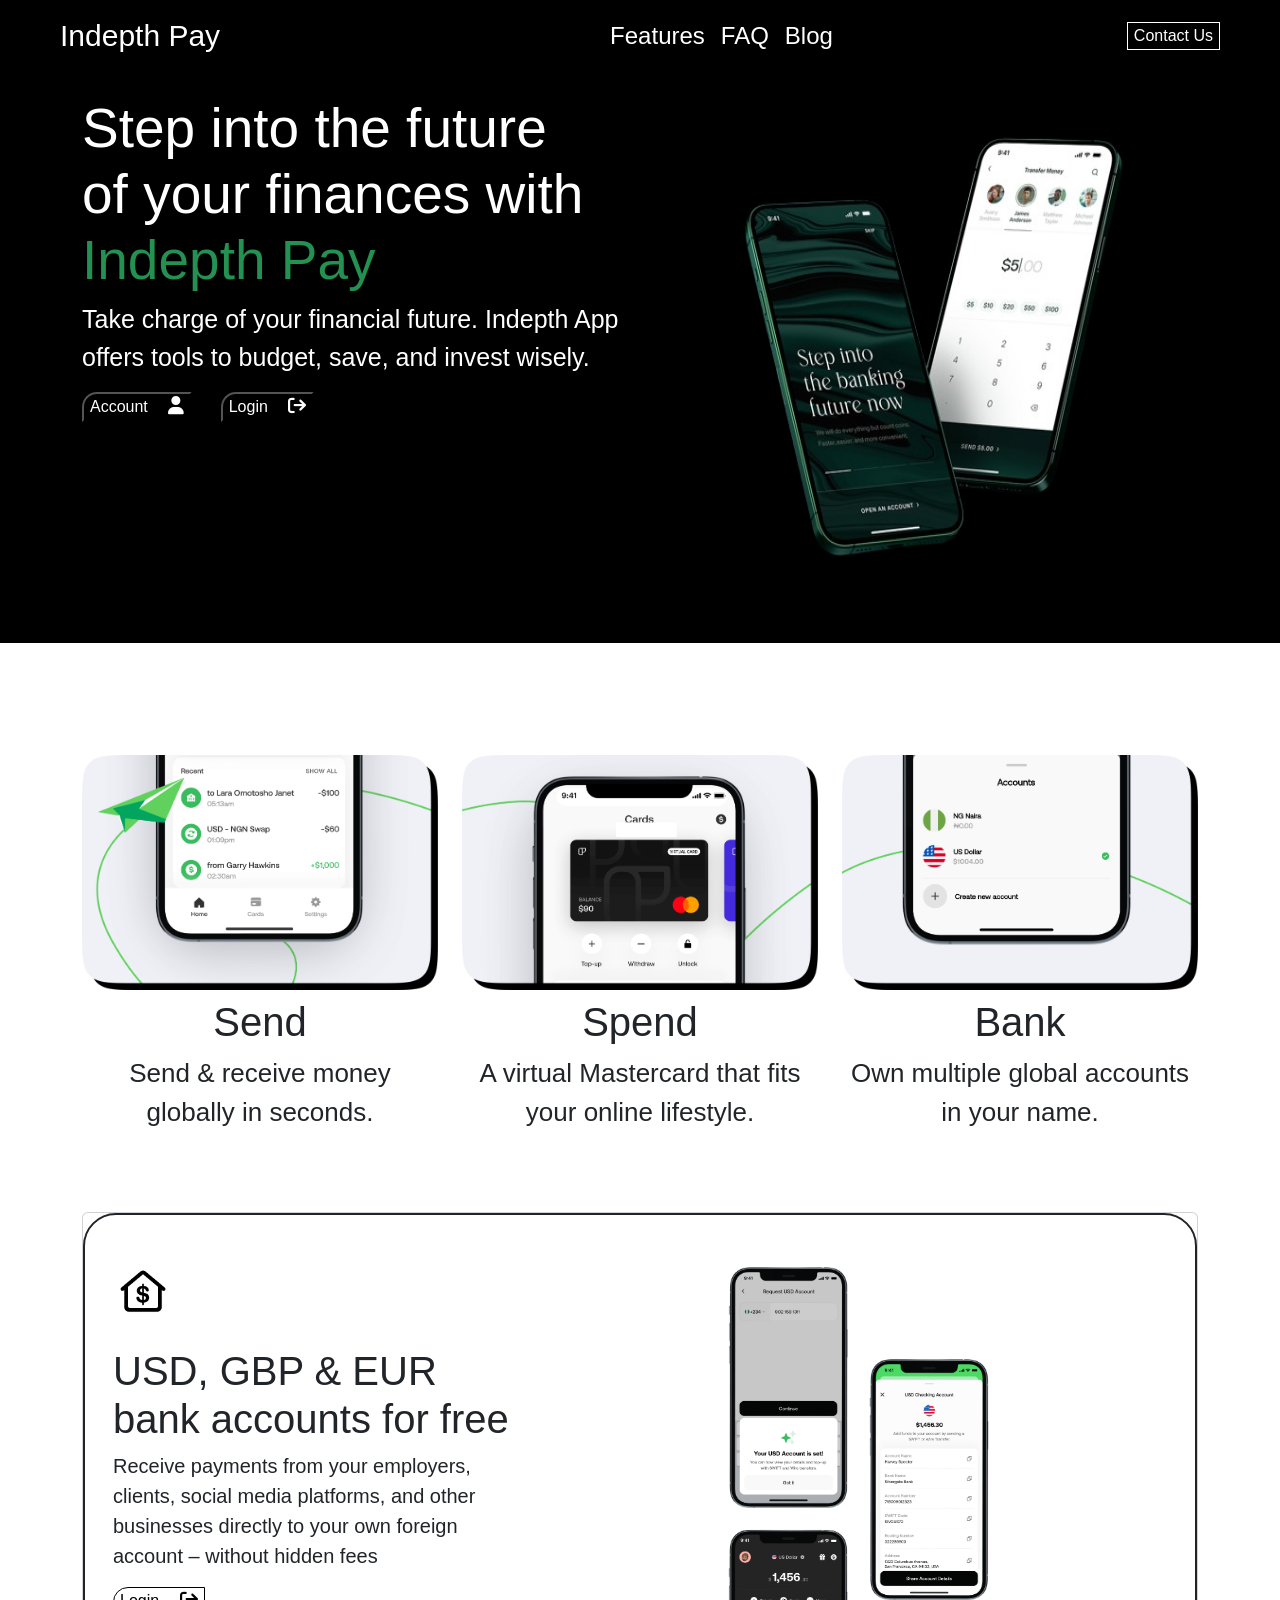
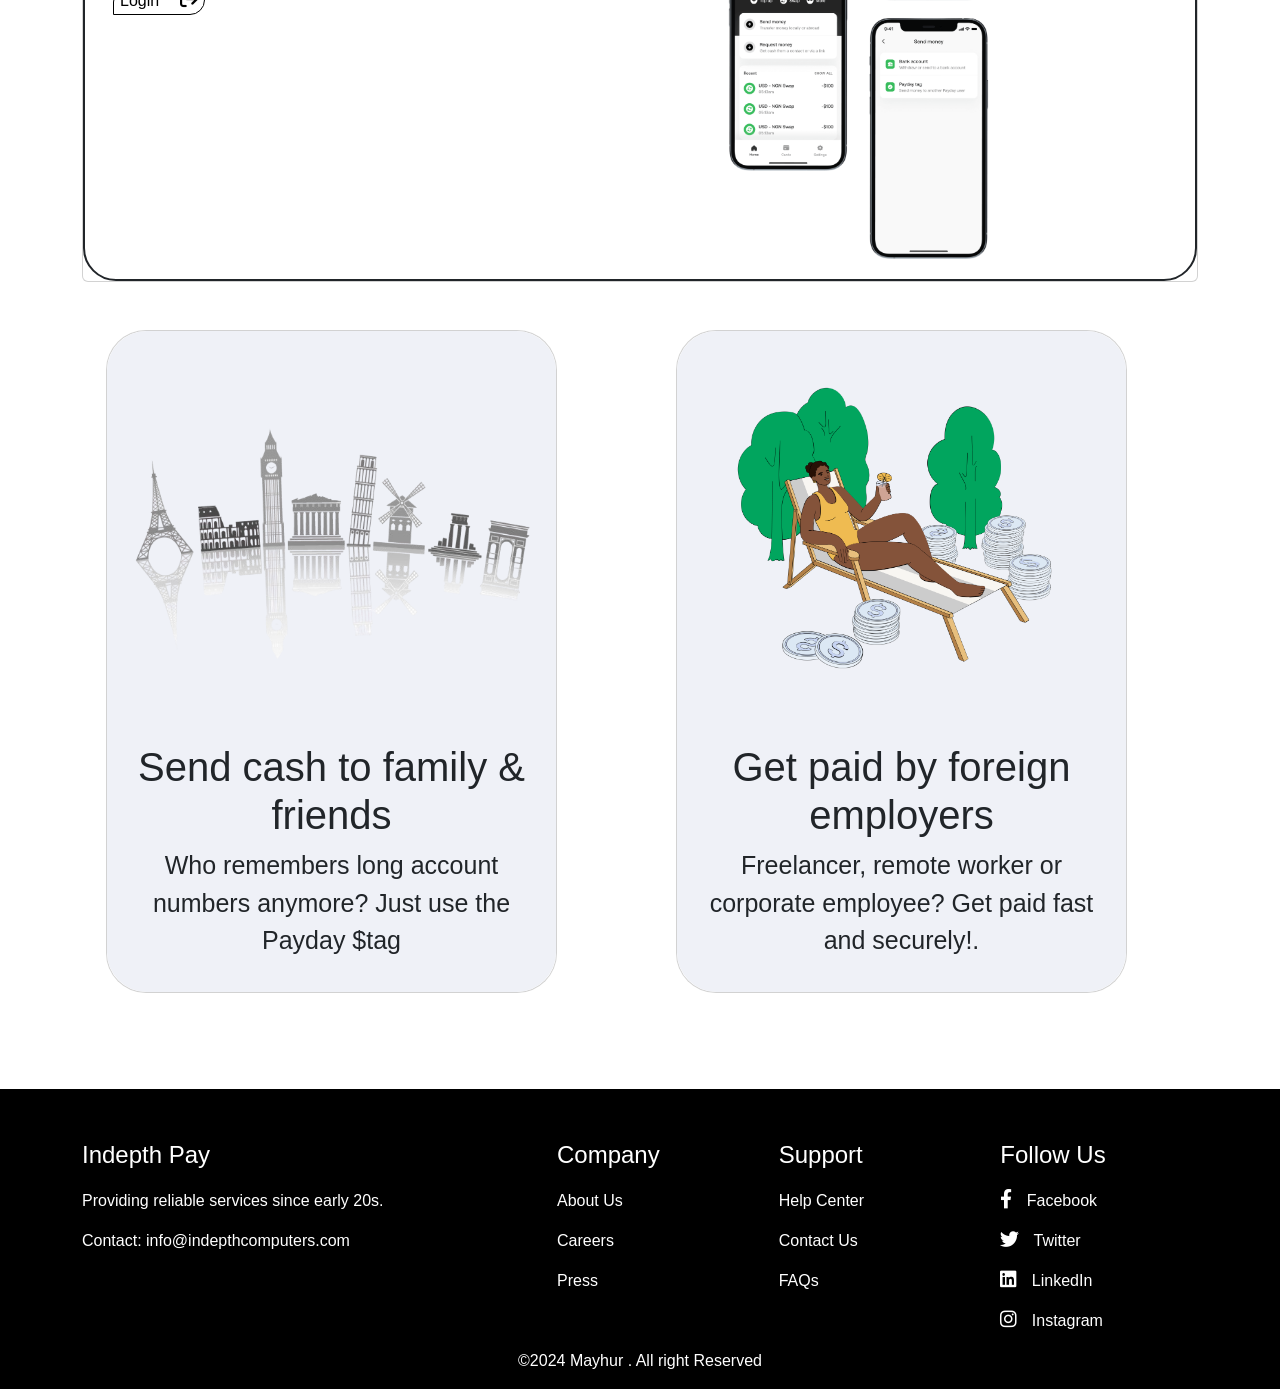
<file: index.html>
<!DOCTYPE html>
<html lang="en">
<head>
    <meta charset="UTF-8">
    <meta name="viewport" content="width=device-width, initial-scale=1.0">
    <title>Indepth Pay</title>
    <link href="https://cdn.jsdelivr.net/npm/bootstrap@5.0.2/dist/css/bootstrap.min.css" rel="stylesheet"
    integrity="sha384-EVSTQN3/azprG1Anm3QDgpJLIm9Nao0Yz1ztcQTwFspd3yD65VohhpuuCOmLASjC" crossorigin="anonymous" />
    <link rel="stylesheet" href="style.css">
    <link rel="preconnect" href="https://fonts.googleapis.com">
  <link rel="preconnect" href="https://fonts.gstatic.com" crossorigin>
  <link
    href="https://fonts.googleapis.com/css2?family=Jersey+20&family=PT+Sans:ital,wght@0,400;0,700;1,400;1,700&display=swap"
    rel="stylesheet">

  <link href="https://api.fontshare.com/v2/css?f[]=clash-display@200,300,400,500,600,700&display=swap" rel="stylesheet">
  <link rel="stylesheet" href="https://cdnjs.cloudflare.com/ajax/libs/font-awesome/6.0.0-beta3/css/all.min.css">
    
</head>

<body >
    <!-- Nav Section Starts Here -->

    <section class="Nav_section">
    <nav class="navbar navbar-expand-lg ">
        <div class="container-fluid">
          <a class="navbar-brand ms-lg-5" href="#">Indepth Pay</a>
          <button class="navbar-toggler" type="button" data-bs-toggle="collapse" data-bs-target="#navbarNav" aria-controls="navbarNav" aria-expanded="false" aria-label="Toggle navigation">
            <span class="navbar-toggler-icon"></span>
          </button>
          <div class="collapse navbar-collapse" id="navbarNav">
            <ul class="navbar-nav m-auto">
              <li class="nav-item">
                <a class="nav-link active" aria-current="page" href="#">Home</a>
              </li>
              <li class="nav-item">
                <a class="nav-link" href="#">Features</a>
              </li>
              <li class="nav-item">
                <a class="nav-link" href="#">FAQ</a>
              </li>
              <li class="nav-item">
                <a class="nav-link " >Blog</a>
              </li>
            </ul>
            <button class=" btn-lg Contact me-md-5">Contact Us</button>
          </div>
        </div>
      </nav>
    </section>

      <!-- Nav Section Ends Here -->

<!-- Introduction Section Starts Here -->
<div class="container mt-4 ">
    <div class="row">
        <div class="col-md-6">
            <h1 class="Step">Step into the future <br/>of your finances with <span class="Green">Indepth Pay</span></h1>
            <p class="Take_paragraph">Take charge of your financial future. Indepth App offers tools to budget, save, and invest wisely.</p>
            <button class=" Account btn-lg me-4"> Account 
                
                <i class="fa-solid fa-user ms-3 icon"></i></button>
            <button class="Login btn-lg"> Login
                <i class="fa-solid fa-arrow-right-from-bracket icon ms-3"></i>

            </button>
        </div>
        <div class="col-md-6">
            <img src="images/Phone.png" alt="" class="img-fluid Phone_image">
        </div>
    </div>
</div>
<!-- Introduction Section Ends Here -->

<!-- Second Section Starts Here -->
 <section class="Second_sec pt-5 mt-5">
<div class="container pt-5 mt-3">
    <div class="row">

        <div class="col-md-4">
<img src="images/send.png" alt="" class="img-fluid">
 <h1 class="Send text-center mt-2">Send</h1>
 <p class="Sen-Paragraph text-center">Send & receive money globally in seconds.</p>
        </div>

        <div class="col-md-4">
            <img src="images/spend.png" alt="" class="img-fluid">
 <h1 class="Send text-center mt-2">Spend</h1>
 <p class="Sen-Paragraph text-center">A virtual Mastercard that fits your online lifestyle.</p>

        </div>
        <div class="col-md-4">

            <img src="images/Bank.png" alt="" class="img-fluid">
 <h1 class="Send text-center mt-2">Bank</h1>
 <p class="Sen-Paragraph text-center">Own multiple global accounts in your name. 

        </div>
    </div>
</div>
</section>
<!-- Second Sections Ends Here -->

<!-- Third Section Stars Here -->
 <section class="Third_Section pt-5">
<div class="container mt-3 ">
<div class="card ">
    <div class="card-body Currency pt-5 Third_Sectionp">
<div class="row container">
    <div class="col-md-5">
        <img src="images/house.png" alt="" class="house ">
        <h1 class="USD mt-4">USD, GBP & EUR bank accounts for free</h1>

        <p class="Receive">Receive payments from your employers, clients, social media platforms, and other businesses directly to your own foreign account – without hidden fees</p>

        <button class="Login2 btn-lg">Login
            <i class="fa-solid fa-arrow-right-from-bracket icon ms-3"></i>

        </button>
    </div>
    <div class="col-md-5 offset-md-2">
<img src="images/transaction list.png" alt="" class="Transaction img-fluid">
    </div>
</div>
    </div>
</div>
</div>
</section>
<!-- Third Section Ends Here -->

<!-- Fourth Section Starts Here -->
<section class="Fourth_sec  pt-5 ps-md-5 pb-5">
    <div class="container pb-5">
<div class="row">
    <div class="col-md-5">
        <div class="card C">
            <div class="card-body Tower text-center pt-5">
<img src="images/tower.png" alt="" class="img-fluid tower ">

<h1 class="Send mt-5 pt-3">Send cash to family & friends</h1>

<p class="WHo">
    Who remembers long account numbers anymore? Just use the Payday $tag
</p>
            </div>
        </div>
    </div>
    <div class="col-md-5 offset-md-1">
        <div class="card C">
            <div class="card-body Tower text-center pt-5">
<img src="images/flex.png" alt="" class="img-fluid flex ">

<h1 class="Send mt-5 pt-3">Get paid by foreign employers</h1>

<p class="WHo">
    Freelancer, remote worker or corporate employee? Get paid fast and securely!.
</p>
            </div>
    </div>
</div>
    </div>
</section>
<!-- Forth Section Ends Here -->

<!-- Footer Section Starts Here -->
<section class="Footer mt-5">
    <div class="container">
<div class="row">
    <div class="col-md-5">
        <p class="fs-4">Indepth Pay</p>
        <p>Providing reliable services since early 20s.
  </p>
            <p>Contact: info@indepthcomputers.com</p>
    </div>
    <div class="col">
            <p class="fs-4">Company</p>
            <p>About Us</p>
            <p>Careers</p>
            <p>Press</p>
    </div>
    <div class="col">
        <p class="fs-4">Support</p>
            <p>Help Center</p>
            <p>Contact Us</p>
            <p>FAQs</p>
    </div>
    <div class="col">
        <p class="fs-4">Follow Us</p>
            <p>
                <i class="fa-brands fa-facebook-f socials"></i>
                Facebook</p>
            <p>
                <i class="fa-brands fa-twitter socials"></i>
                Twitter</p>
            <p>
                <i class="fa-brands fa-linkedin socials"></i>
                LinkedIn</p>
            <p>
                <i class="fa-brands fa-instagram socials"></i>
                Instagram</p>
    </div>
</div>
<p class="text-center">&copy;2024 Mayhur . All right Reserved</p>
    </div>
</section>


<script src="script.js"></script>
<script src="https://cdn.jsdelivr.net/npm/bootstrap@5.0.2/dist/js/bootstrap.bundle.min.js"
integrity="sha384-MrcW6ZMFYlzcLA8Nl+NtUVF0sA7MsXsP1UyJoMp4YLEuNSfAP+JcXn/tWtIaxVXM"
crossorigin="anonymous"></script>

</body>
</html>
</file>
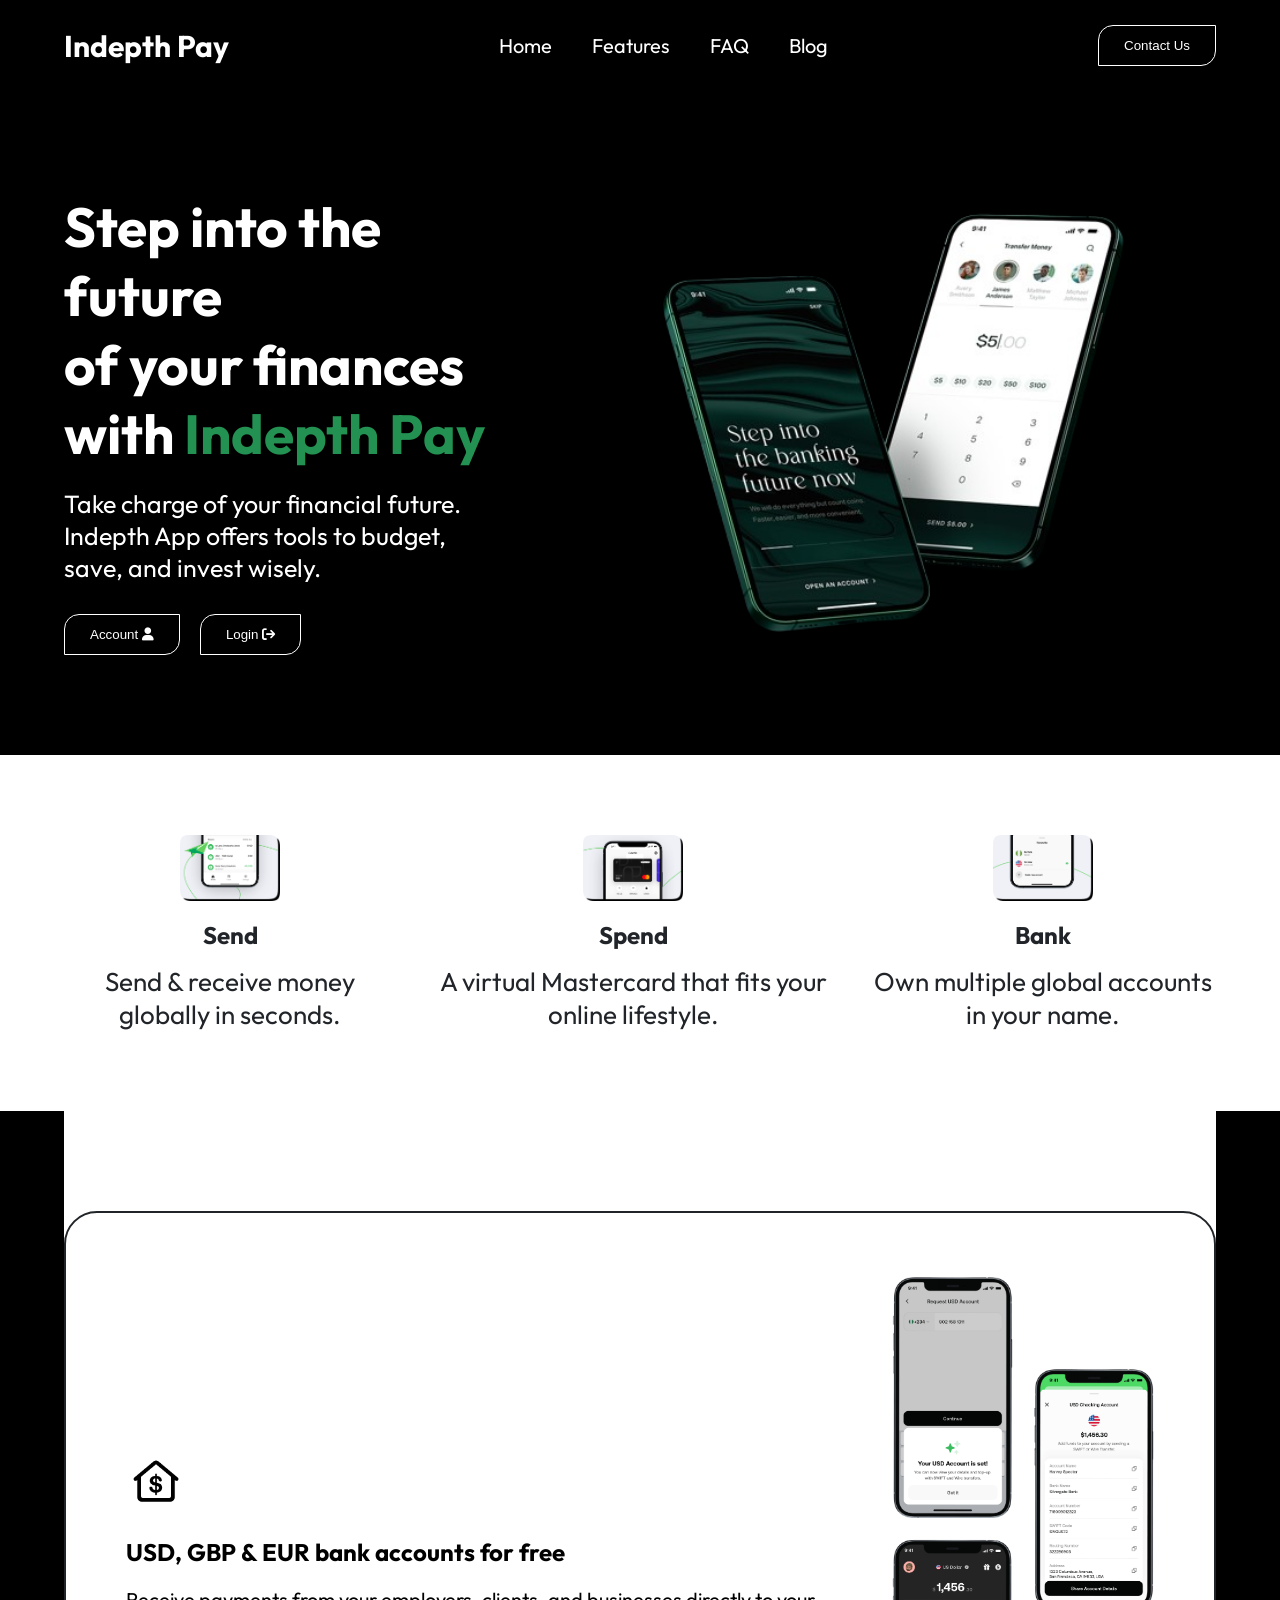
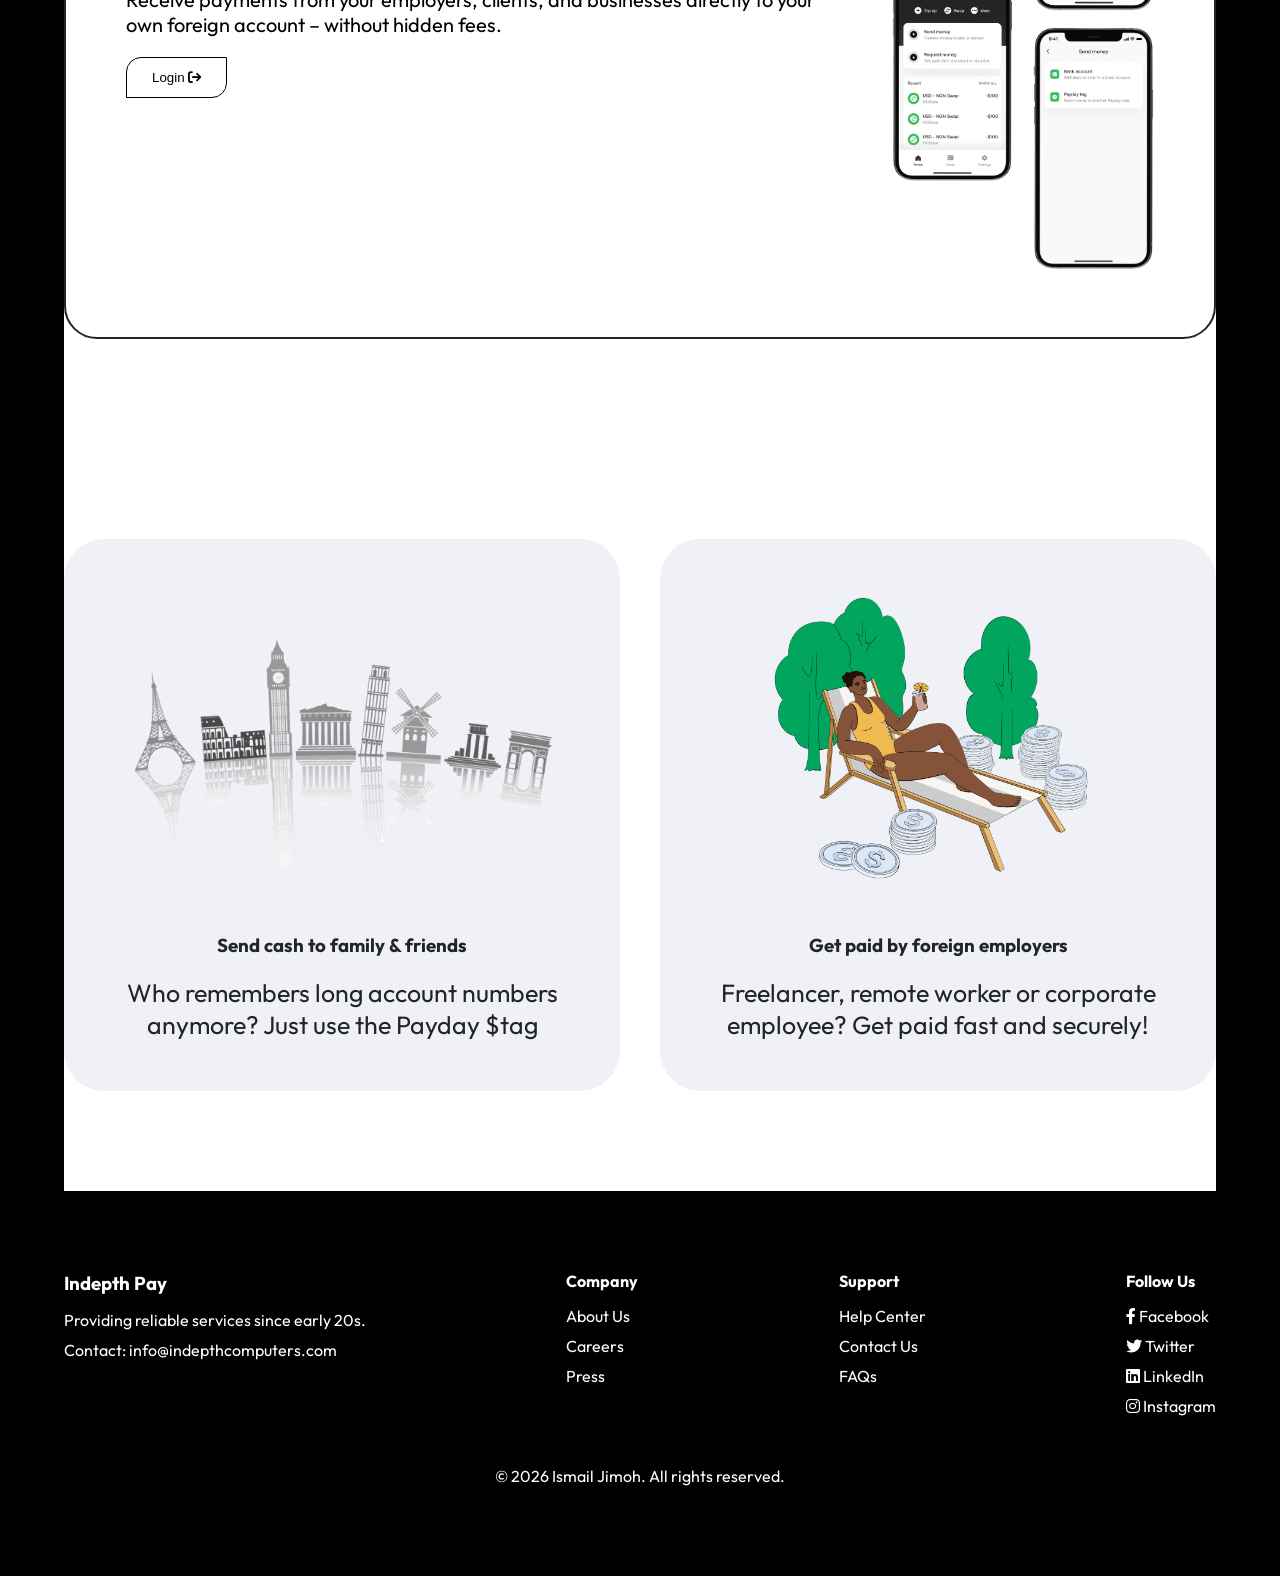
<file: html & css/new.html>
<!DOCTYPE html>
<html lang="en">

<head>
    <meta charset="UTF-8">
    <meta name="viewport" content="width=device-width, initial-scale=1.0">
    <title>Indepth Pay</title>

    <!-- Google Fonts -->
    <link href="https://fonts.googleapis.com/css2?family=Outfit:wght@300;400;500;600;700&display=swap" rel="stylesheet">

    <!-- Font Awesome -->
    <link rel="stylesheet" href="https://cdnjs.cloudflare.com/ajax/libs/font-awesome/6.0.0-beta3/css/all.min.css">

    <link rel="stylesheet" href="new.css">
</head>

<body>

    <!-- NAV -->
    <header class="navbar">
        <div class="container nav-container">
            <h2 class="logo">Indepth Pay</h2>

            <ul class="nav-links">
                <li><a href="#">Home</a></li>
                <li><a href="#">Features</a></li>
                <li><a href="#">FAQ</a></li>
                <li><a href="#">Blog</a></li>
            </ul>

            <button class="btn contact-btn">Contact Us</button>
        </div>
    </header>

    <!-- HERO SECTION -->
    <section class="hero container">
        <div class="hero-text">
            <h1>
                Step into the future <br>
                of your finances with
                <span class="green">Indepth Pay</span>
            </h1>

            <p>
                Take charge of your financial future. Indepth App offers tools to budget, save, and invest wisely.
            </p>

            <div class="hero-buttons">
                <button class="btn primary">
                    Account <i class="fa-solid fa-user"></i>
                </button>

                <button class="btn secondary">
                    Login <i class="fa-solid fa-arrow-right-from-bracket"></i>
                </button>
            </div>
        </div>

        <div class="hero-image">
            <img src="../images/Phone.png" alt="Phone">
        </div>
    </section>

    <!-- FEATURES -->
    <section class="features">
        <div class="container feature-grid">
            <div class="feature">
                <img src="../images/send.png" alt="">
                <h2>Send</h2>
                <p>Send & receive money globally in seconds.</p>
            </div>

            <div class="feature">
                <img src="../images/spend.png" alt="">
                <h2>Spend</h2>
                <p>A virtual Mastercard that fits your online lifestyle.</p>
            </div>

            <div class="feature">
                <img src="../images/Bank.png" alt="">
                <h2>Bank</h2>
                <p>Own multiple global accounts in your name.</p>
            </div>
        </div>
    </section>

    <!-- THIRD SECTION -->
    <section class="currency container">
        <div class="currency-content">
            <div class="currency-text">
                <img src="../images/house.png" alt="">
                <h2>USD, GBP & EUR bank accounts for free</h2>
                <p>
                    Receive payments from your employers, clients, and businesses directly to your own foreign account –
                    without hidden fees.
                </p>
                <button class="btn secondary">
                    Login <i class="fa-solid fa-arrow-right-from-bracket"></i>
                </button>
            </div>

            <div class="currency-image">
                <img src="../images/transaction list.png" alt="">
            </div>
        </div>
    </section>

    <!-- FOURTH SECTION -->
    <section class="cards-section container">
        <div class="card">
            <img src="../images/tower.png" alt="">
            <h3>Send cash to family & friends</h3>
            <p>Who remembers long account numbers anymore? Just use the Payday $tag</p>
        </div>

        <div class="card">
            <img src="../images/flex.png" alt="">
            <h3>Get paid by foreign employers</h3>
            <p>Freelancer, remote worker or corporate employee? Get paid fast and securely!</p>
        </div>
    </section>

    <!-- FOOTER -->
    <footer class="footer">
        <div class="container footer-grid">
            <div>
                <h3>Indepth Pay</h3>
                <p>Providing reliable services since early 20s.</p>
                <p>Contact: info@indepthcomputers.com</p>
            </div>

            <div>
                <h4>Company</h4>
                <p>About Us</p>
                <p>Careers</p>
                <p>Press</p>
            </div>

            <div>
                <h4>Support</h4>
                <p>Help Center</p>
                <p>Contact Us</p>
                <p>FAQs</p>
            </div>

            <div>
                <h4>Follow Us</h4>
                <p><i class="fa-brands fa-facebook-f"></i> Facebook</p>
                <p><i class="fa-brands fa-twitter"></i> Twitter</p>
                <p><i class="fa-brands fa-linkedin"></i> LinkedIn</p>
                <p><i class="fa-brands fa-instagram"></i> Instagram</p>
            </div>
        </div>

        <p class="copyright">
            &copy; 2026 Ismail Jimoh. All rights reserved.
        </p>
    </footer>

</body>

</html>
</file>
<file: style.css>
:root {
    --font-family: 'Clash Display', sans-serif;
    --Green: #239152
}

body {
    background-color: black;
    color: white;
    font-family: var(--font-family)
}

.nav-link {
    color: white;
    font-size: 24px;

}

.navbar-brand:hover {
    color: white
}

.nav-link:hover {
    color: white
}

.navbar-brand {
    color: white;
    font-size: 30px
}

/* Introduction Css  */
.Contact {
    color: white;
    border: 1px solid white;
    background-color: inherit;
}

.Step {
    font-size: 55px
}

.Phone_image {
    height: 500px
}

.Green {
    color: var(--Green)
}

.Take_paragraph {
    font-size: 25px
}

.Account {
    background: inherit;
    color: white;
    border-top-left-radius: 15px;
    border-bottom-right-radius: 15px;
    border-top-right-radius: 0px;
    border-bottom-left-radius: 0px;
    transition-duration: 1.5s;
    transition-property: background;
    transition-timing-function: ease-in;

}

.Account:hover {
    background-color: var(--Green);
    border: 1px solid var(--Green);
}

.icon {
    font-size: 18px
}

.Login {
    background: inherit;
    color: white;
    border-top-left-radius: 15px;
    border-bottom-right-radius: 15px;
    border-top-right-radius: 0px;
    border-bottom-left-radius: 0px;
    transition-duration: 1.5s;
    transition-property: background;
    transition-timing-function: ease-in;
}

.Login:hover {
    background-color: var(--Green);
    border: 1px solid var(--Green);
}

/* Introduction Ends Here */


/* Second Section Css */
.Second_sec {
    background: white;
    color: #212529;

}

.Sen-Paragraph {
    font-size: 26px
}

/* Second Ends Here */

/* Third Section */
.Third_Section {
    background: white;
    color: black;

}

.Currency {
    border: 2px solid #212529;
    border-radius: 33px;

}

.house {
    width: 60px;
    background: white
}

.Receive {
    font-size: 20px
}

.Login2 {
    background: inherit;
    color: black;
    border-top-left-radius: 15px;
    border-bottom-right-radius: 15px;
    border-top-right-radius: 0px;
    border-bottom-left-radius: 0px;
    transition-duration: 1.5s;
    transition-property: background;
    transition-timing-function: ease-in;
    border: 1px solid black
}

.Login2:hover {
    background-color: var(--Green);
    border: 1px solid var(--Green);
    color: white
}

.Transaction {
    height: 600px
}

.Third_Sectionp {
    transition-duration: 1.5s;
    transition-property: background;
    transition-timing-function: ease-in-out;
}

.Third_Sectionp:hover {
    background-color: black;
    color: white;
    cursor: pointer;
}

.Login_js {
    background: inherit;
    color: white;
    border-top-left-radius: 15px;
    border-bottom-right-radius: 15px;
    border-top-right-radius: 0px;
    border-bottom-left-radius: 0px;
    transition-duration: 1.5s;
    transition-property: background;
    transition-timing-function: ease-in;
    border: 1px solid white
}

/* Third Section Ends Here */

/* Fourth Scetion Starts Here */
.Fourth_sec {
    background: white;
    color: #212529
}

.tower {
    height: 300px
}

.Tower {
    background: #EFF1F7;
    border-radius: 40px
}

.C {
    border-radius: 40px
}

.Send {
    color: #212529;
}

.WHo {
    font-size: 25px
}

.flex {
    height: 300px
}

.Footer {
    color: white
}

.socials {
    font-size: 19px;
    margin-right: 10px
}
</file>
<file: html & css/new.css>
/* GLOBAL */
* {
    margin: 0;
    padding: 0;
    box-sizing: border-box;
}

body {
    background-color: black;
    color: white;
    font-family: 'Outfit', sans-serif;
}

.container {
    width: 90%;
    max-width: 1200px;
    margin: auto;
}

/* NAVIGATION */

.navbar {
    padding: 25px 0;
}

.nav-container {
    display: flex;
    justify-content: space-between;
    align-items: center;
}

.logo {
    font-size: 30px;
    color: white;
}

.nav-links {
    list-style: none;
    display: flex;
    gap: 40px;
}

.nav-links a {
    text-decoration: none;
    color: white;
    font-size: 20px;
}

.nav-links a:hover {
    color: #239152;
}

.contact-btn {
    color: white;
    border: 1px solid white;
    background-color: transparent;
    padding: 10px 20px;
    cursor: pointer;
}

/* ========================= */
/* HERO SECTION */
/* ========================= */

.hero {
    display: flex;
    align-items: center;
    justify-content: space-between;
    padding: 80px 0;
    gap: 50px;
}

.hero-text {
    flex: 1;
}

.hero-text h1 {
    font-size: 55px;
    margin-bottom: 20px;
}

.green {
    color: #239152;
}

.hero-text p {
    font-size: 25px;
    margin-bottom: 30px;
}

.hero-buttons {
    display: flex;
    gap: 20px;
}

.btn {
    padding: 12px 25px;
    border-top-left-radius: 15px;
    border-bottom-right-radius: 15px;
    border-top-right-radius: 0;
    border-bottom-left-radius: 0;
    transition: 0.6s ease-in-out;
    cursor: pointer;
    border: 1px solid white;
}

.primary,
.secondary {
    background: transparent;
    color: white;
}

.primary:hover,
.secondary:hover {
    background-color: #239152;
    border: 1px solid #239152;
}

.icon {
    margin-left: 8px;
}

/* Phone Image */
.hero-image img {
    height: 500px;
    max-width: 100%;
}

/* ========================= */
/* SECOND SECTION */
/* ========================= */

.features {
    background: white;
    color: #212529;
    padding: 80px 0;
}

.feature-grid {
    display: flex;
    justify-content: space-between;
    gap: 40px;
    text-align: center;
}

.feature img {
    width: 100px;
}

.feature h2 {
    margin: 15px 0;
}

.feature p {
    font-size: 26px;
}

/* ========================= */
/* THIRD SECTION */
/* ========================= */

.currency {
    background: white;
    color: black;
    padding: 100px 0;
}

.currency-content {
    display: flex;
    align-items: center;
    justify-content: space-between;
    gap: 60px;
    border: 2px solid #212529;
    border-radius: 33px;
    padding: 60px;
    transition: 1s ease-in-out;
}

.currency-content:hover {
    background: black;
    color: white;
    cursor: pointer;
}

.currency-text {
    flex: 1;
}

.currency-text img {
    width: 60px;
    margin-bottom: 20px;
}

.currency-text p {
    font-size: 20px;
    margin: 20px 0;
}

.currency-image img {
    height: 600px;
    max-width: 100%;
}

/* Special button in white section */
.currency .btn {
    border: 1px solid black;
    color: black;
}

.currency .btn:hover {
    background-color: #239152;
    border: 1px solid #239152;
    color: white;
}

/* ========================= */
/* FOURTH SECTION */
/* ========================= */

.cards-section {
    background: white;
    color: #212529;
    padding: 100px 0;
    display: flex;
    gap: 40px;
}

.card {
    flex: 1;
    border-radius: 40px;
    background: #EFF1F7;
    padding: 50px;
    text-align: center;
}

.card img {
    height: 300px;
    margin-bottom: 20px;
}

.card h3 {
    margin: 20px 0;
}

.card p {
    font-size: 25px;
}

/* ========================= */
/* FOOTER */
/* ========================= */

.footer {
    padding: 80px 0;
}

.footer-grid {
    display: flex;
    justify-content: space-between;
    gap: 40px;
}

.footer h3,
.footer h4 {
    margin-bottom: 15px;
}

.footer p {
    margin-bottom: 10px;
}

.socials {
    font-size: 19px;
    margin-right: 10px;
}

.copyright {
    text-align: center;
    margin-top: 40px;
}

/* ========================= */
/* RESPONSIVE */
/* ========================= */

@media (max-width: 992px) {

    .hero,
    .feature-grid,
    .currency-content,
    .cards-section,
    .footer-grid {
        flex-direction: column;
        text-align: center;
    }

    .hero-image img,
    .currency-image img {
        height: auto;
    }

    .nav-links {
        display: none;
    }
}
</file>
